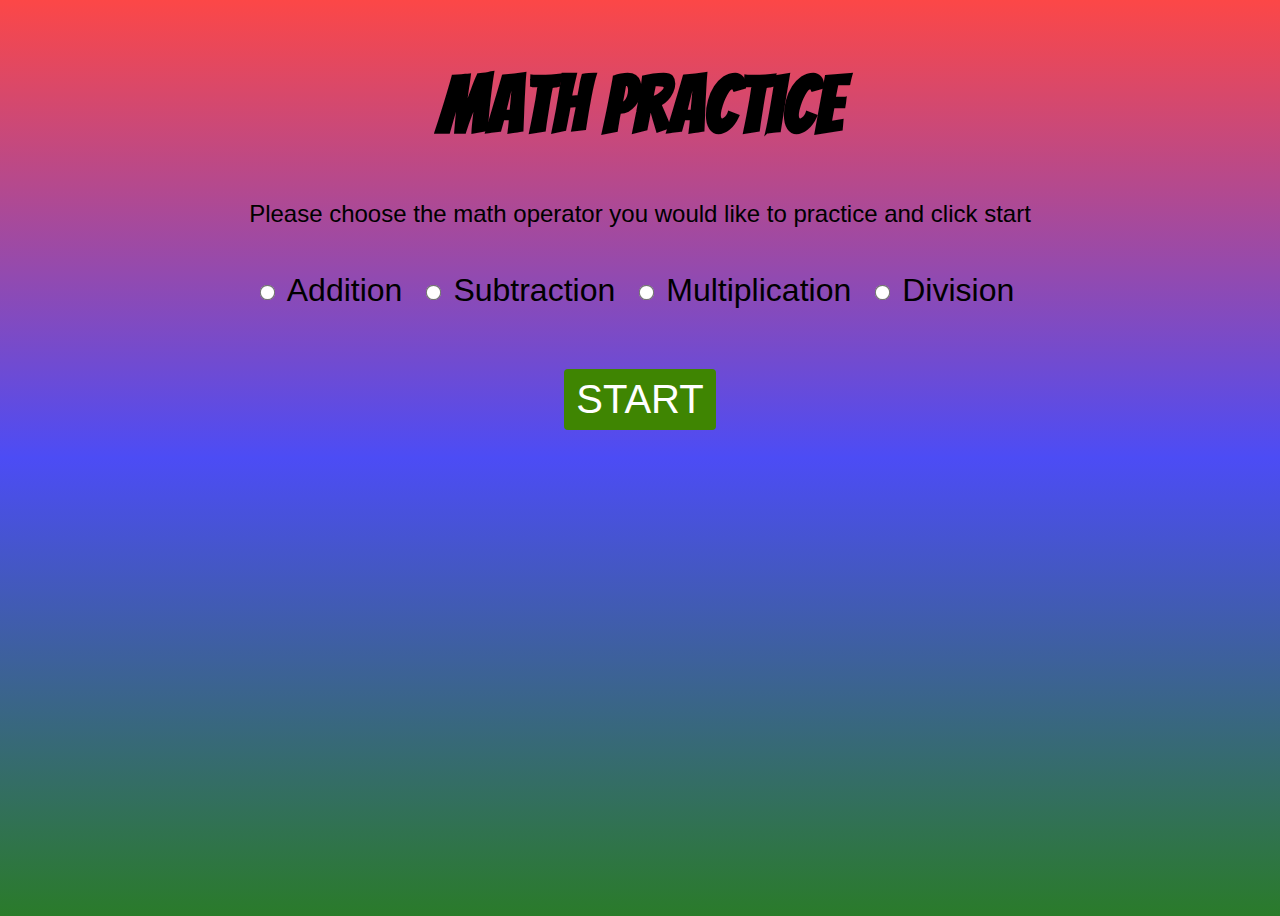
<file: Math Practice Project/index.html>
<!DOCTYPE html>
<html lang="en">
<head>
  <meta charset="UTF-8">
  <meta name="viewport" content="width=device-width, initial-scale=1.0">
  <title>Math Practice Menu</title>
  <link rel="stylesheet" href="styles.css">
  <link href="https://fonts.googleapis.com/css2?family=Bangers&display=swap" rel="stylesheet">
</head>
<body>
<!--Temporary File, will merge later-->

    <div class="operators">
        <div id = "select-operation" class = "hide">
        <h1>Math Practice</h1>
            <p>Please choose the math operator you would like to practice and click start</p>
            <div class="controls">
                <form>
                <input type="radio" id="addition" name="selection">
                <label for="addition">Addition</label><br>

                <input type="radio" id="subtraction" name="selection">
                <label for="subtraction">Subtraction</label><br>

                <input type="radio" id="multiplication" name="selection">
                <label for="multiplication">Multiplication</label><br>

                <input type="radio" id="division" name="selection">
                <label for="division">Division</label><br>
                </form>
            </div>
        </div>
    </div>
    <button id="start-btn">Start</button>

    <script>
          const startBtn = document.getElementById('start-btn');
            startBtn.addEventListener('click', () => {
                let division = document.getElementById('division').checked;
                let multiplication = document.getElementById('multiplication').checked;
                let addition = document.getElementById('addition').checked;
                let subtraction = document.getElementById('subtraction').checked;
                if(division) {
                    window.location.href = "division.html";
                } 
                else if(multiplication) {
                    window.location.href = "multiplication.html";
                }
                else if(addition) {
                    window.location.href = "addition.html";
                }
                else if(subtraction) {
                    window.location.href = "subtraction.html";
                }
            });
    </script>

</body>
</file>
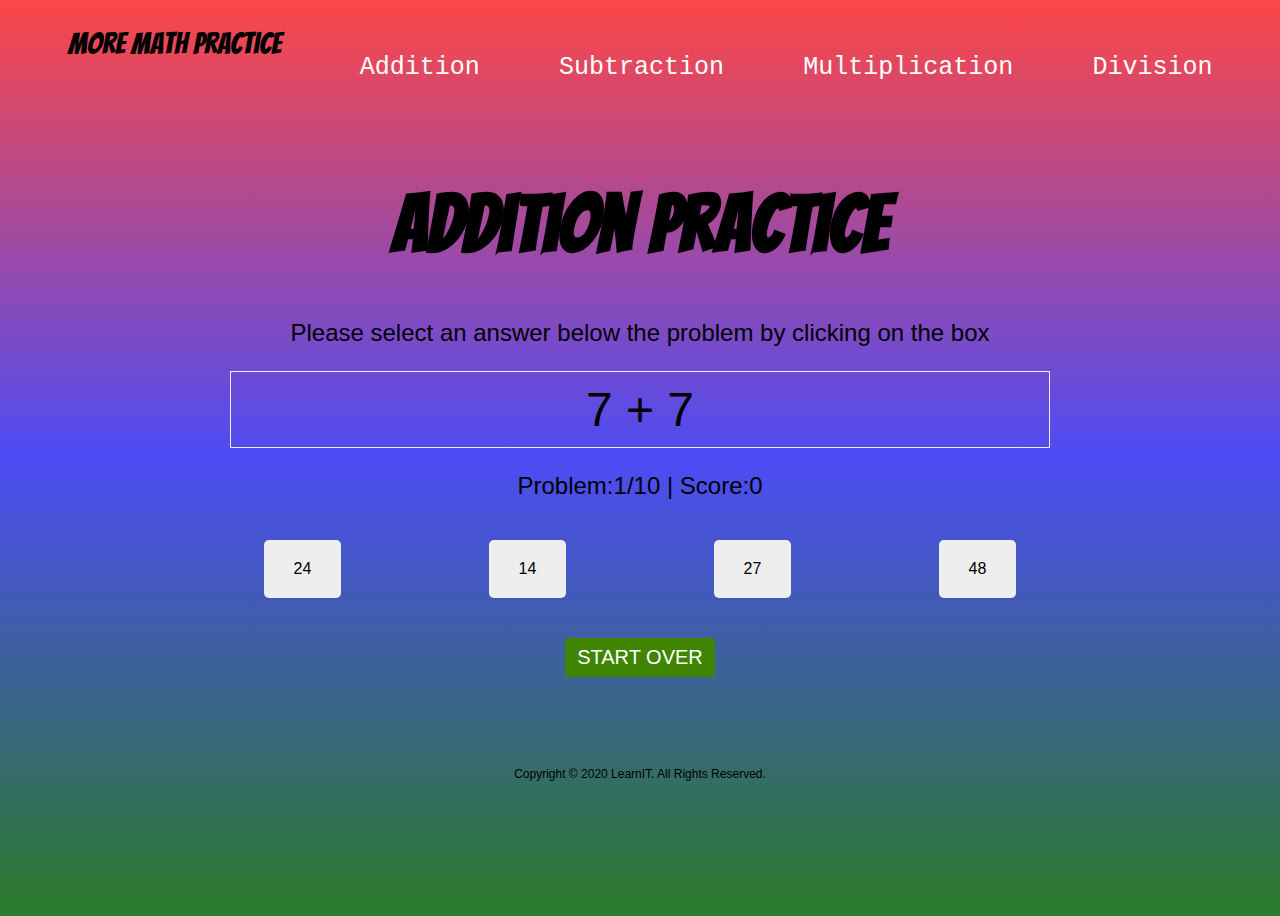
<file: Math Practice Project/addition.html>
<!DOCTYPE html>
<html lang="en">
<head>
    <meta charset="UTF-8">
    <meta name="viewport" content="width=device-width, initial-scale=1.0">
    <title>Addition Practice</title>
    <link rel="stylesheet" href="styles.css">
    <link href="https://fonts.googleapis.com/css2?family=Bangers&display=swap" rel="stylesheet">
</head>
<body id="background">
    <section class="navMenu">
        <nav class="nav">More Math Practice</nav>
          <p class="options"><a href="addition.html">Addition</a></p>
          <p class="options"><a href="subtraction.html">Subtraction</a></p>
          <p class="options"><a href="multiplication.html">Multiplication</a></p>
          <p class="options"><a href="division.html">Division</a></p>
    </section>

    <main>
        <header>
            <h1>Addition Practice</h1>
            <p class="show-hide">Please select an answer below the problem by clicking on the box</p>
            
          </header>

        
        <section id="problem">
        
        <p class="show-hide" id="additionPrompt"></p>
        <p>
            Problem: <span class="currentProblem">1</span>/10 | Score: <span class="currentScore">0</span>
        </p>
        </section>
        <section id="answers" class="show-hide">
        <ul>
            <li></li>
            <li></li>
            <li></li>
            <li></li>
        </ul>
        </section>
        <button id="btnStartOver">Start Over</button>
    </main>

    <footer>
        Copyright &copy; 2020 LearnIT. All Rights Reserved.
    </footer>

    <script src="app.js"></script>

</body>


</html>
</file>
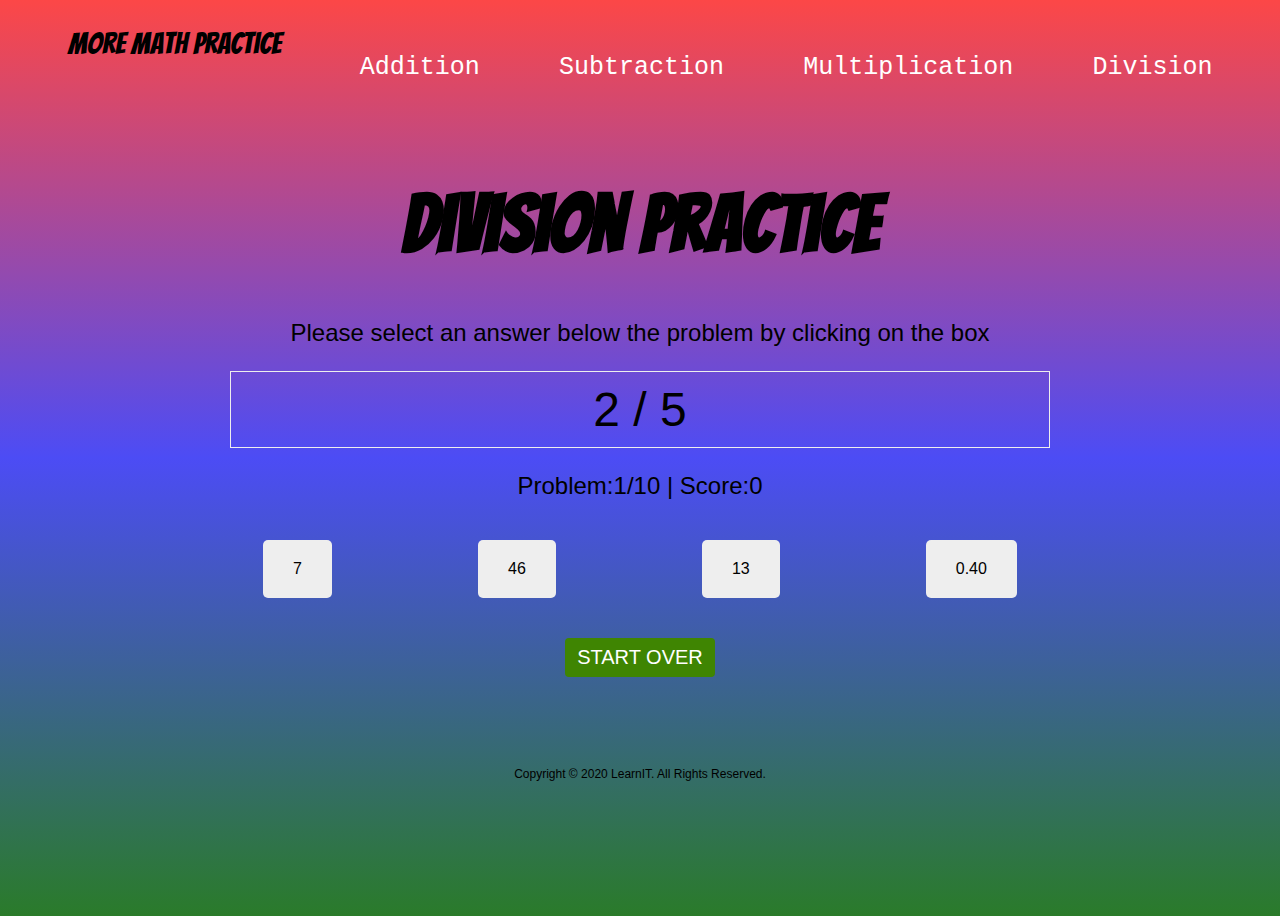
<file: Math Practice Project/division.html>
<!DOCTYPE html>
<html lang="en">
<head>
  <meta charset="UTF-8">
  <meta name="viewport" content="width=device-width, initial-scale=1.0">
  <title>Multiplication Practice</title>
  <link rel="stylesheet" href="styles.css">
  <link href="https://fonts.googleapis.com/css2?family=Bangers&display=swap" rel="stylesheet">

</head>
<body id="background">

  <section class="navMenu">
    <nav class="nav">More Math Practice</nav>
      <p class="options"><a href="addition.html">Addition</a></p>
      <p class="options"><a href="subtraction.html">Subtraction</a></p>
      <p class="options"><a href="multiplication.html">Multiplication</a></p>
      <p class="options"><a href="division.html">Division</a></p>
  </section>

  <header>
    <h1>Division Practice</h1>
    <p class="show-hide">Please select an answer below the problem by clicking on the box</p>
    
  </header>

  <main>
    <section id="problem">
      
      <p class="show-hide" id="divisionPrompt"></p>
      <p>
        Problem: <span class="currentProblem">1</span>/10 | Score: <span class="currentScore">0</span>
      </p>
    </section>
    <section id="answers" class="show-hide">
      <ul>
        <li></li>
        <li></li>
        <li></li>
        <li></li>
      </ul>
    </section>
    <button id="btnStartOver">Start Over</button>
  </main>
  <footer>
    Copyright &copy; 2020 LearnIT. All Rights Reserved.
  </footer>

  <script src="app.js"></script>

</body>
</html>
</file>
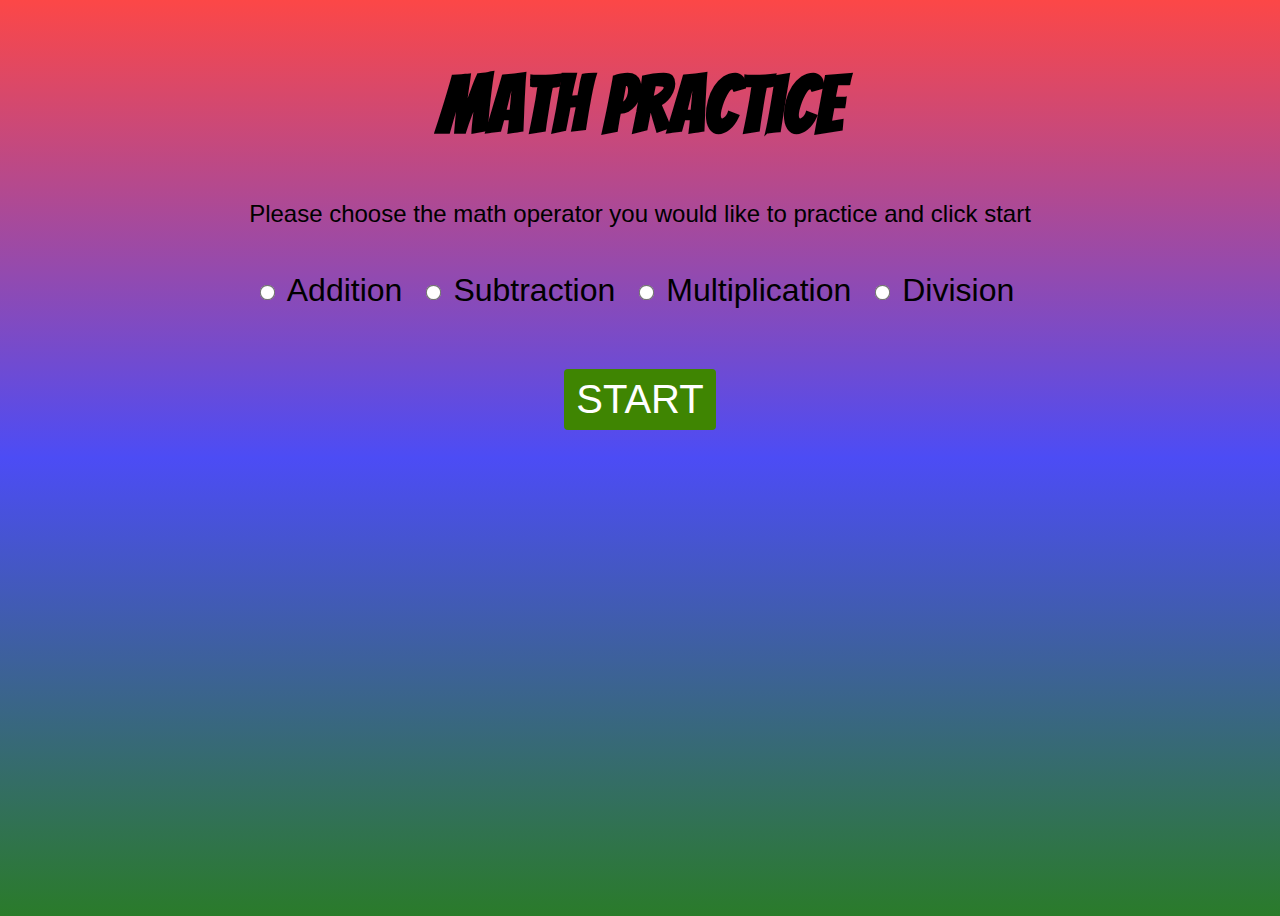
<file: Math Practice Project/menu.html>
<!DOCTYPE html>
<html lang="en">
<head>
  <meta charset="UTF-8">
  <meta name="viewport" content="width=device-width, initial-scale=1.0">
  <title>Math Practice Menu</title>
  <link rel="stylesheet" href="styles.css">
  <link href="https://fonts.googleapis.com/css2?family=Bangers&display=swap" rel="stylesheet">
</head>
<body>
<!--Temporary File, will merge later-->

    <div class="operators">
        <div id = "select-operation" class = "hide">
        <h1>Math Practice</h1>
            <p>Please choose the math operator you would like to practice and click start</p>
            <div class="controls">
                <form>
                <input type="radio" id="addition">
                <label for="addition">Addition</label><br>

                <input type="radio" id="subtraction">
                <label for="subtraction">Subtraction</label><br>

                <input type="radio" id="multiplication">
                <label for="multiplication">Multiplication</label><br>

                <input type="radio" id="division">
                <label for="division">Division</label><br>
                </form>
            </div>
        </div>
    </div>
    <button id="start-btn">Start</button>

    <script>
          const startBtn = document.getElementById('start-btn');
            startBtn.addEventListener('click', () => {
                let division = document.getElementById('division').checked;
                let multiplication = document.getElementById('multiplication').checked;
                let addition = document.getElementById('addition').checked;
                let subtraction = document.getElementById('subtraction').checked;
                if(division) {
                    window.location.href = "division.2html";
                } 
                else if(multiplication) {
                    window.location.href = "multiplication.html";
                }
                else if(addition) {
                    window.location.href = "addition.html";
                }
                else if(subtraction) {
                    window.location.href = "subtraction.html";
                }
            });
    </script>

</body>
</file>
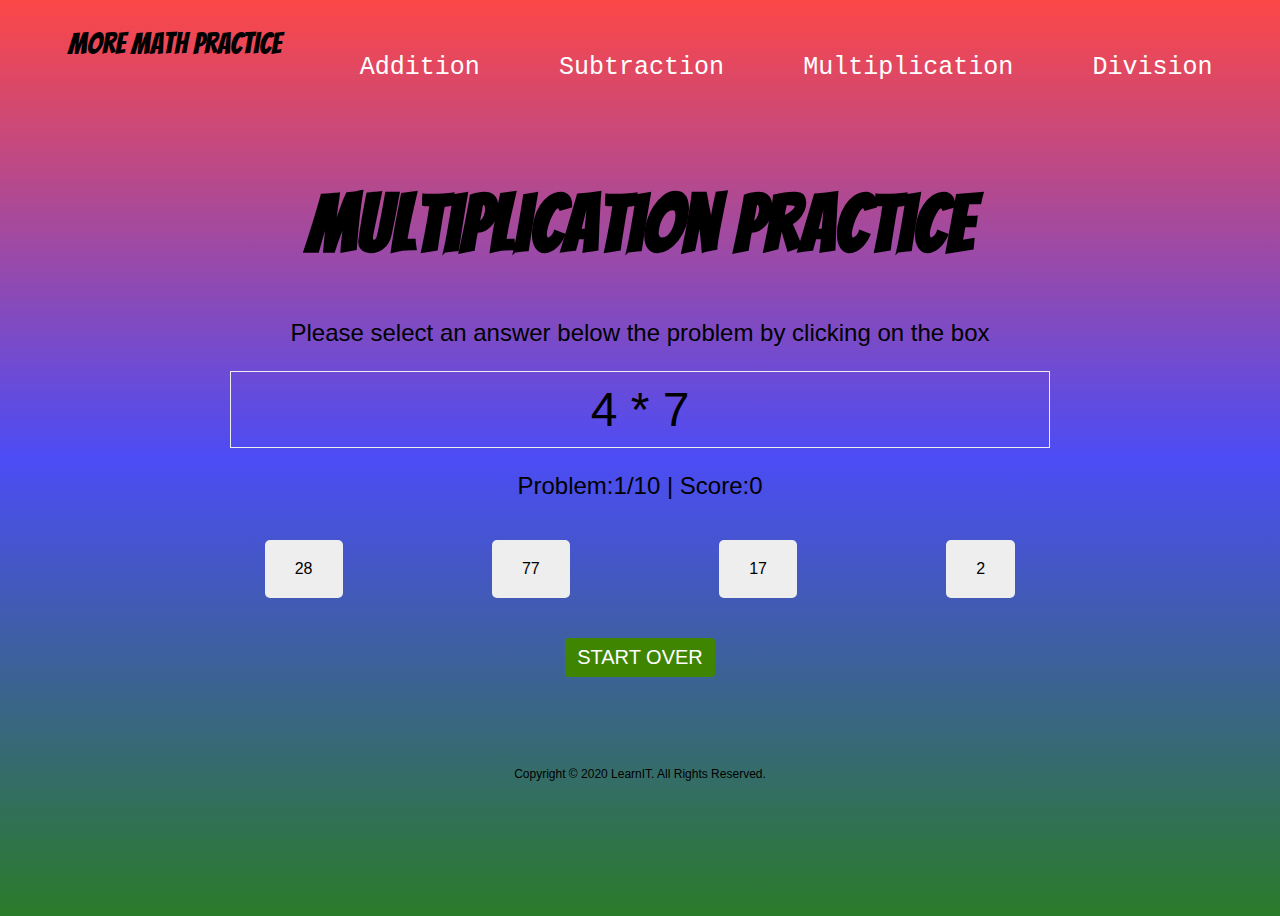
<file: Math Practice Project/multiplication.html>
<!DOCTYPE html>
<html lang="en">
<head>
  <meta charset="UTF-8">
  <meta name="viewport" content="width=device-width, initial-scale=1.0">
  <title>Multiplication Practice</title>
  <link rel="stylesheet" href="styles.css">
  <link href="https://fonts.googleapis.com/css2?family=Bangers&display=swap" rel="stylesheet">

</head>
<body id="background">

  <section class="navMenu">
    <nav class="nav">More Math Practice</nav>
      <p class="options"><a href="addition.html">Addition</a></p>
      <p class="options"><a href="subtraction.html">Subtraction</a></p>
      <p class="options"><a href="multiplication.html">Multiplication</a></p>
      <p class="options"><a href="division.html">Division</a></p>
  </section>

  <header>
    <h1>Multiplication Practice</h1>
    <p class="show-hide">Please select an answer below the problem by clicking on the box</p>
    
  </header>

  <main>
    <section id="problem">
      
      <p class="show-hide" id="multiplicationPrompt"></p>
      <p>
        Problem: <span class="currentProblem">1</span>/10 | Score: <span class="currentScore">0</span>
      </p>
    </section>
    <section id="answers" class="show-hide">
      <ul>
        <li></li>
        <li></li>
        <li></li>
        <li></li>
      </ul>
    </section>
    <button id="btnStartOver">Start Over</button>
  </main>
  <footer>
    Copyright &copy; 2020 LearnIT. All Rights Reserved.
  </footer>

  <script src="app.js"></script>

</body>
</html>
</file>
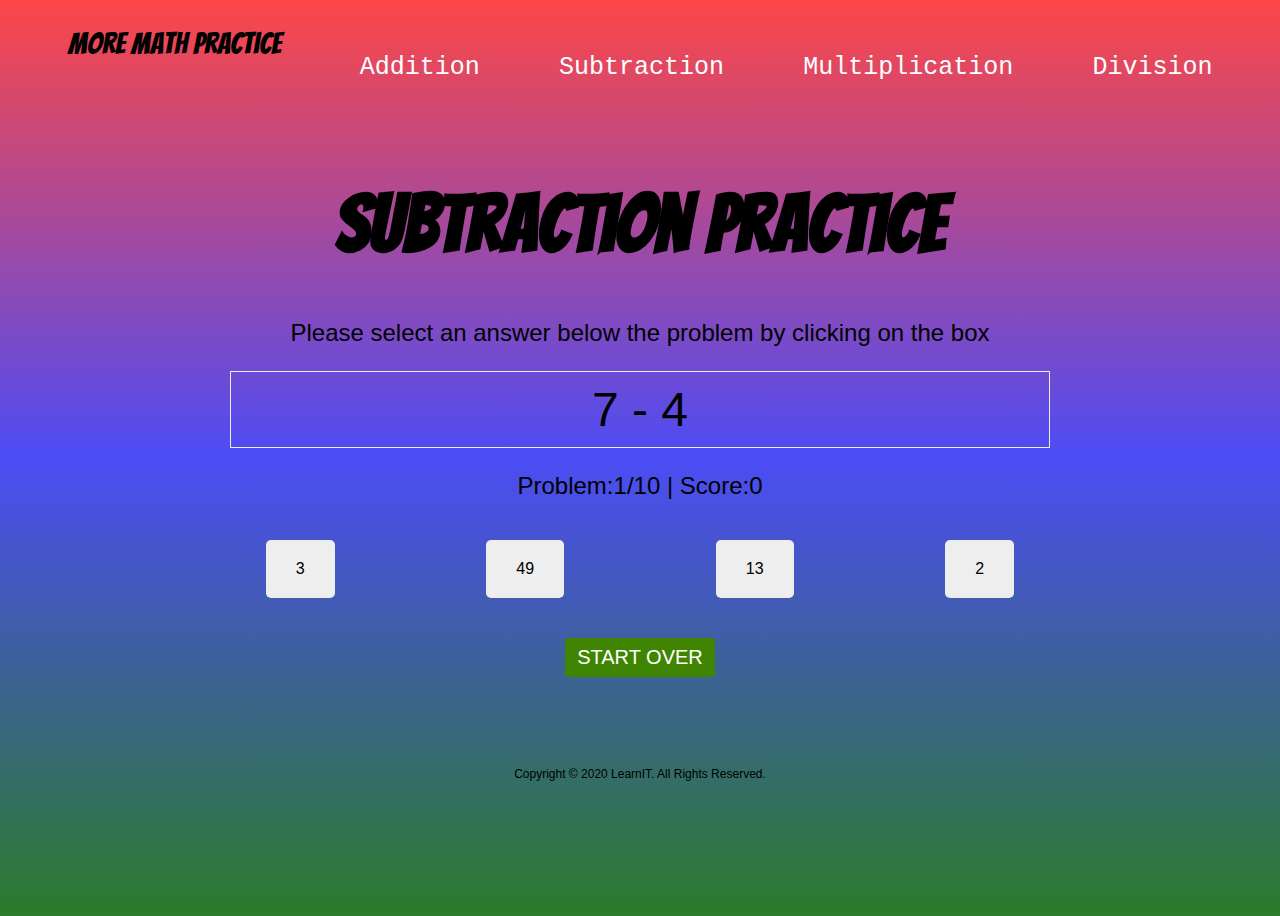
<file: Math Practice Project/subtraction.html>
<!DOCTYPE html>
<html lang="en">
<head>
  <meta charset="UTF-8">
  <meta name="viewport" content="width=device-width, initial-scale=1.0">
  <title>Multiplication Practice</title>
  <link rel="stylesheet" href="styles.css">
  <link href="https://fonts.googleapis.com/css2?family=Bangers&display=swap" rel="stylesheet">

</head>
<body id="background">

  <section class="navMenu">
    <nav class="nav">More Math Practice</nav>
      <p class="options"><a href="addition.html">Addition</a></p>
      <p class="options"><a href="subtraction.html">Subtraction</a></p>
      <p class="options"><a href="multiplication.html">Multiplication</a></p>
      <p class="options"><a href="division.html">Division</a></p>
  </section>

  <header>
    <h1>Subtraction Practice</h1>
    <p class="show-hide">Please select an answer below the problem by clicking on the box</p>
    
  </header>

  <main>
    <section id="problem">
      
      <p class="show-hide" id="subtractionPrompt"></p>
      <p>
        Problem: <span class="currentProblem">1</span>/10 | Score: <span class="currentScore">0</span>
      </p>
    </section>
    <section id="answers" class="show-hide">
      <ul>
        <li></li>
        <li></li>
        <li></li>
        <li></li>
      </ul>
    </section>
    <button id="btnStartOver">Start Over</button>
  </main>
  <footer>
    Copyright &copy; 2020 LearnIT. All Rights Reserved.
  </footer>

  <script src="app.js"></script>

</body>
</html>
</file>
<file: Math Practice Project/styles.css>
/* Flex layout */

body
 {
  display: flex;
  flex-direction: column;
}

.navMenu {
  display: flex;
  flex-direction: row;
  flex-wrap: wrap;
  align-items: start;
  font-size: 30px;
  padding: 20px;
  font-family: 'Bangers', cursive;
  cursor: pointer;
  justify-content: space-around;
}

nav .nav {
  align-items: center;
  justify-content: flex-start;
}

a {
  text-decoration: none;
  color: white;
}

section .options {
  color: white;
  font-family: 'Courier New', Courier, monospace;
  font-size: smaller;
 
}
/* 
.options:hover {
  display: block;
} */


/* Normal stylings */


body {
  height: 100vh;
  font-family: Arial, Helvetica, sans-serif;
  background-image: linear-gradient(rgb(252, 71, 71), rgb(76, 76, 245), rgb(42, 123, 42));
}
header, main, footer {
  width: 100vh;
  margin: 0 auto;
  text-align: center;
}
h1 {
  font-family: 'Bangers', cursive;
  font-size: 5rem;
}
#problem .expression {
  font-size: 48px;
  border: 1px solid #eeeeee;
  padding: 10px;
  margin: 0 40px;
}

/* .incorrect {
  color: red;
  font-size: 30px;
} */

#multiplicationPrompt,
#subtractionPrompt,
#additionPrompt,
#divisionPrompt {
  font-size: 48px;
  border: 1px solid #eeeeee;
  padding: 10px;
  margin: 0 40px;
}
/* .correct {
  color: lawngreen;
  font-size: 30px;

} */

.controls input[type="radio"] {
  transform: scale(1.2);
}

#answers ul {
  margin: 0;
  padding: 0;
  margin: 40px auto;
  display:flex;
  list-style-type: none;
  justify-content: space-around;
}
#answers li {
  margin: 0 20px;
  padding: 20px 30px;
  cursor: pointer;
  background-color: #eeeeee;
  border-radius: 5px;
}
footer {
  margin-top: 50px;
  font-size: 12px;
}
button {
  display: block;
  margin: 40px auto;
  padding: 8px 12px;
  background-color: #3f8502;
  color: white;
  text-transform: uppercase;
  border: 0px;
  border-radius: 4px;
  font-size: 20px;
  cursor: pointer;

}
.hidden {
  display:none;
}



/* Menu page */

#operators{
  width: 800px;
  margin: 0 auto;
  text-align: center;
}
.select-operation{
  display: flex;
  font: 20px;
  color: gray;
}

#start-btn {
  font-size: 40px;
  color: white;
}

p {
  font-size: 1.5rem;
}

form {
  color: black;
  display: flex;
  align-items: center;
  justify-content: center;
  padding: 20px;
  gap: 10px;
  font-size: 2rem;
}
.select-operation p{
  color: black;
}

h1, p{
  display: flex;
  align-self: center;
  justify-content: center;
}
.start-btn{
  color:rgb(207, 219, 207)
}
</file>
